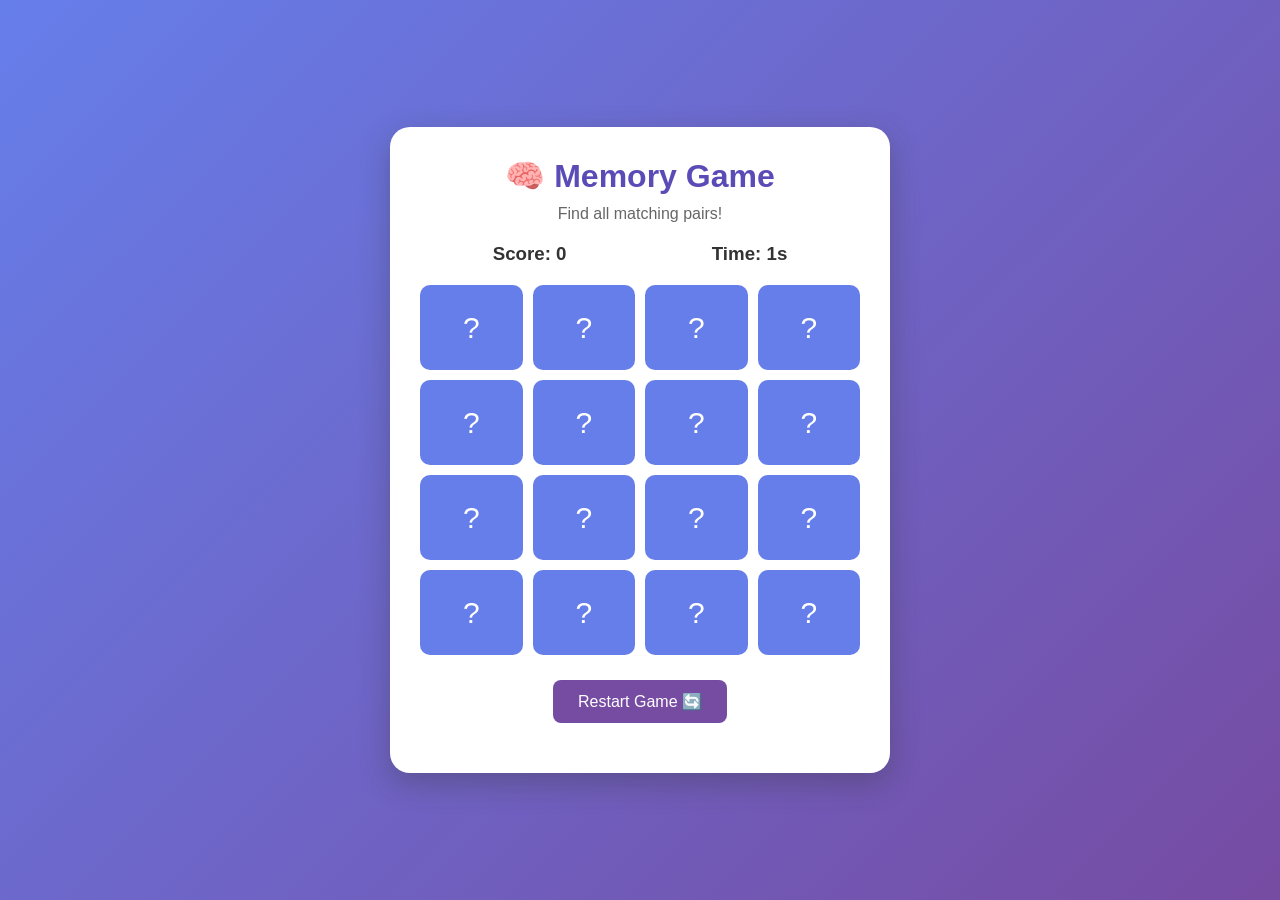
<file: index.html>
<!DOCTYPE html>
<html>
<head>
    <title>Memory Matching Game</title>
    <link rel="stylesheet" href="style.css">
</head>
<body>

    <div class="container">
        <h1>🧠 Memory Game</h1>
        <p>Find all matching pairs!</p>

        <div class="scoreboard">
            <h3>Score: <span id="score">0</span></h3>
            <h3>Time: <span id="timer">0</span>s</h3>
        </div>

        <div class="game-board" id="gameBoard"></div>

        <button onclick="restartGame()">Restart Game 🔄</button>

        <h2 id="message"></h2>
    </div>

    <script src="script.js"></script>
</body>
</html>
</file>
<file: style.css>
* {
    margin: 0;
    padding: 0;
    box-sizing: border-box;
}

body {
    font-family: Arial, sans-serif;
    background: linear-gradient(135deg, #667eea, #764ba2);
    min-height: 100vh;
    display: flex;
    justify-content: center;
    align-items: center;
}

.container {
    background: white;
    padding: 30px;
    border-radius: 20px;
    text-align: center;
    width: 90%;
    max-width: 500px;
    box-shadow: 0 10px 30px #3335;
}

h1 {
    color: #5b4bb7;
    margin-bottom: 10px;
}

p {
    color: #666;
    margin-bottom: 20px;
}

.scoreboard {
    display: flex;
    justify-content: space-around;
    margin-bottom: 20px;
    color: #333;
}

.game-board {
    display: grid;
    grid-template-columns: repeat(4, 1fr);
    gap: 10px;
}

.card {
    height: 85px;
    background: #667eea;
    color: white;
    font-size: 30px;
    border-radius: 10px;
    display: flex;
    justify-content: center;
    align-items: center;
    cursor: pointer;
    transition: 0.3s;
}

.card:hover {
    transform: scale(1.05);
}

.card.matched {
    background: #35b779;
    cursor: default;
}

button {
    margin-top: 25px;
    padding: 12px 25px;
    background: #764ba2;
    color: white;
    border: none;
    border-radius: 8px;
    font-size: 16px;
    cursor: pointer;
}

button:hover {
    background: #5b3582;
}

#message {
    margin-top: 20px;
    color: green;
}

@media (max-width: 400px) {
    .card {
        height: 65px;
    }
}
</file>
